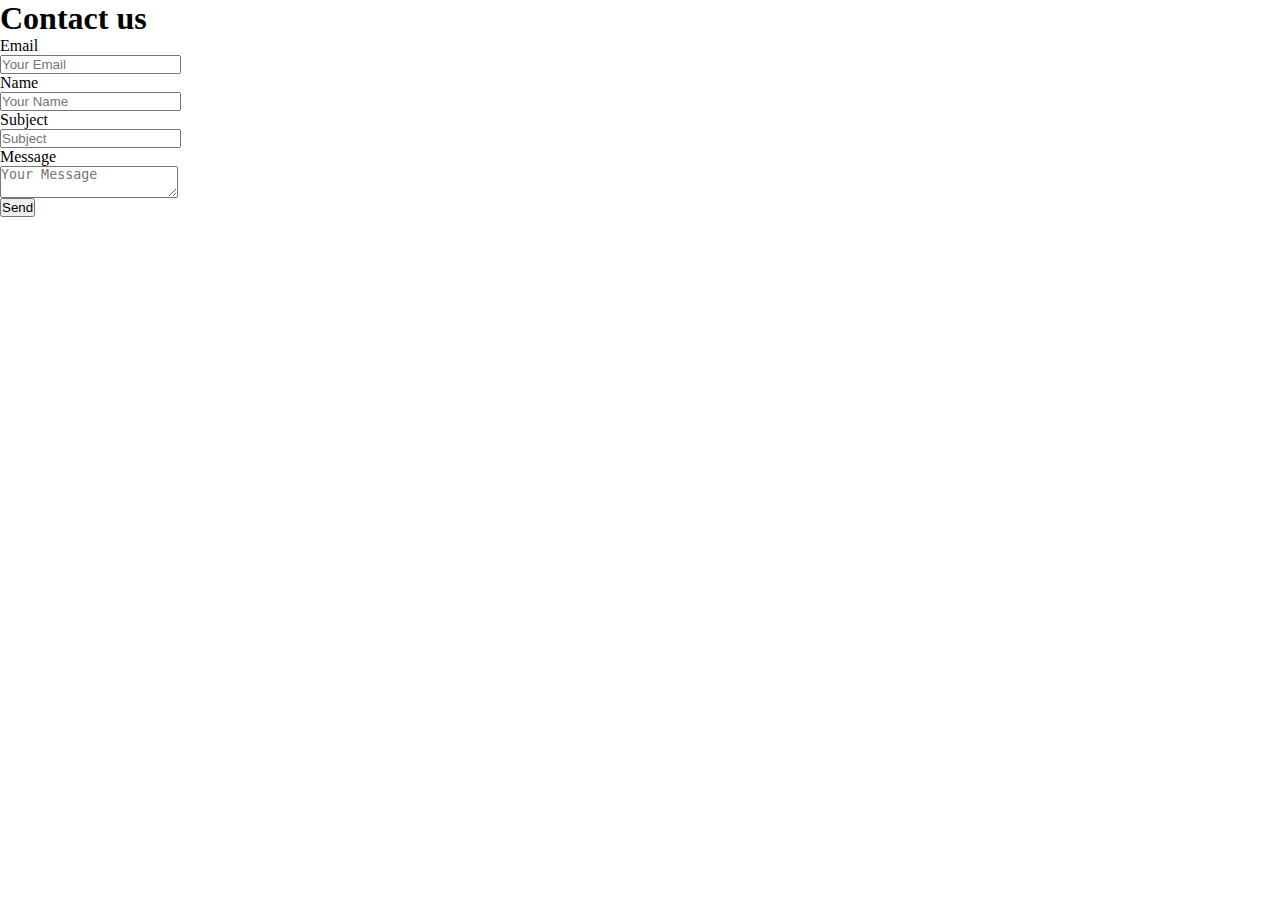
<file: form.html>
<!DOCTYPE html>
<html lang="en">

<head>
    <meta charset="UTF-8">
    <meta http-equiv="X-UA-Compatible" content="IE=edge">
    <meta name="viewport" content="width=device-width, initial-scale=1.0">
    <title>Document</title>
    <script src="https://cdn.jsdelivr.net/npm/jquery@3.2.1/dist/jquery.min.js"></script>
    <link rel="stylesheet" href="form-style.css">
</head>

<body>
    <div id="contact-body">
        <iframe name="dummyframe" id="dummyframe" style="display: none;"></iframe>
        <script src="./contact-form.js"></script>
        <h1>Contact us</h1>

        <form id="contact-form" method="POST" action="contact-form.php" target="dummyframe">
            <label>
                Email
                <input type="email" id="femail" name="email" placeholder="Your Email">
            </label>
            <label>
                Name
                <input type="text" id="fname" name="name" placeholder="Your Name">
            </label>
            <label>
                Subject
                <input type="text" id="fsubject" name="subject" placeholder="Subject">
            </label>
            <label>
                Message
                <textarea id="fmessage" name="message" placeholder="Your Message"></textarea>
            </label>
            <button type="submit" id="submit">Send</button>
        </form>
    </div>
</body>

</html>
</file>
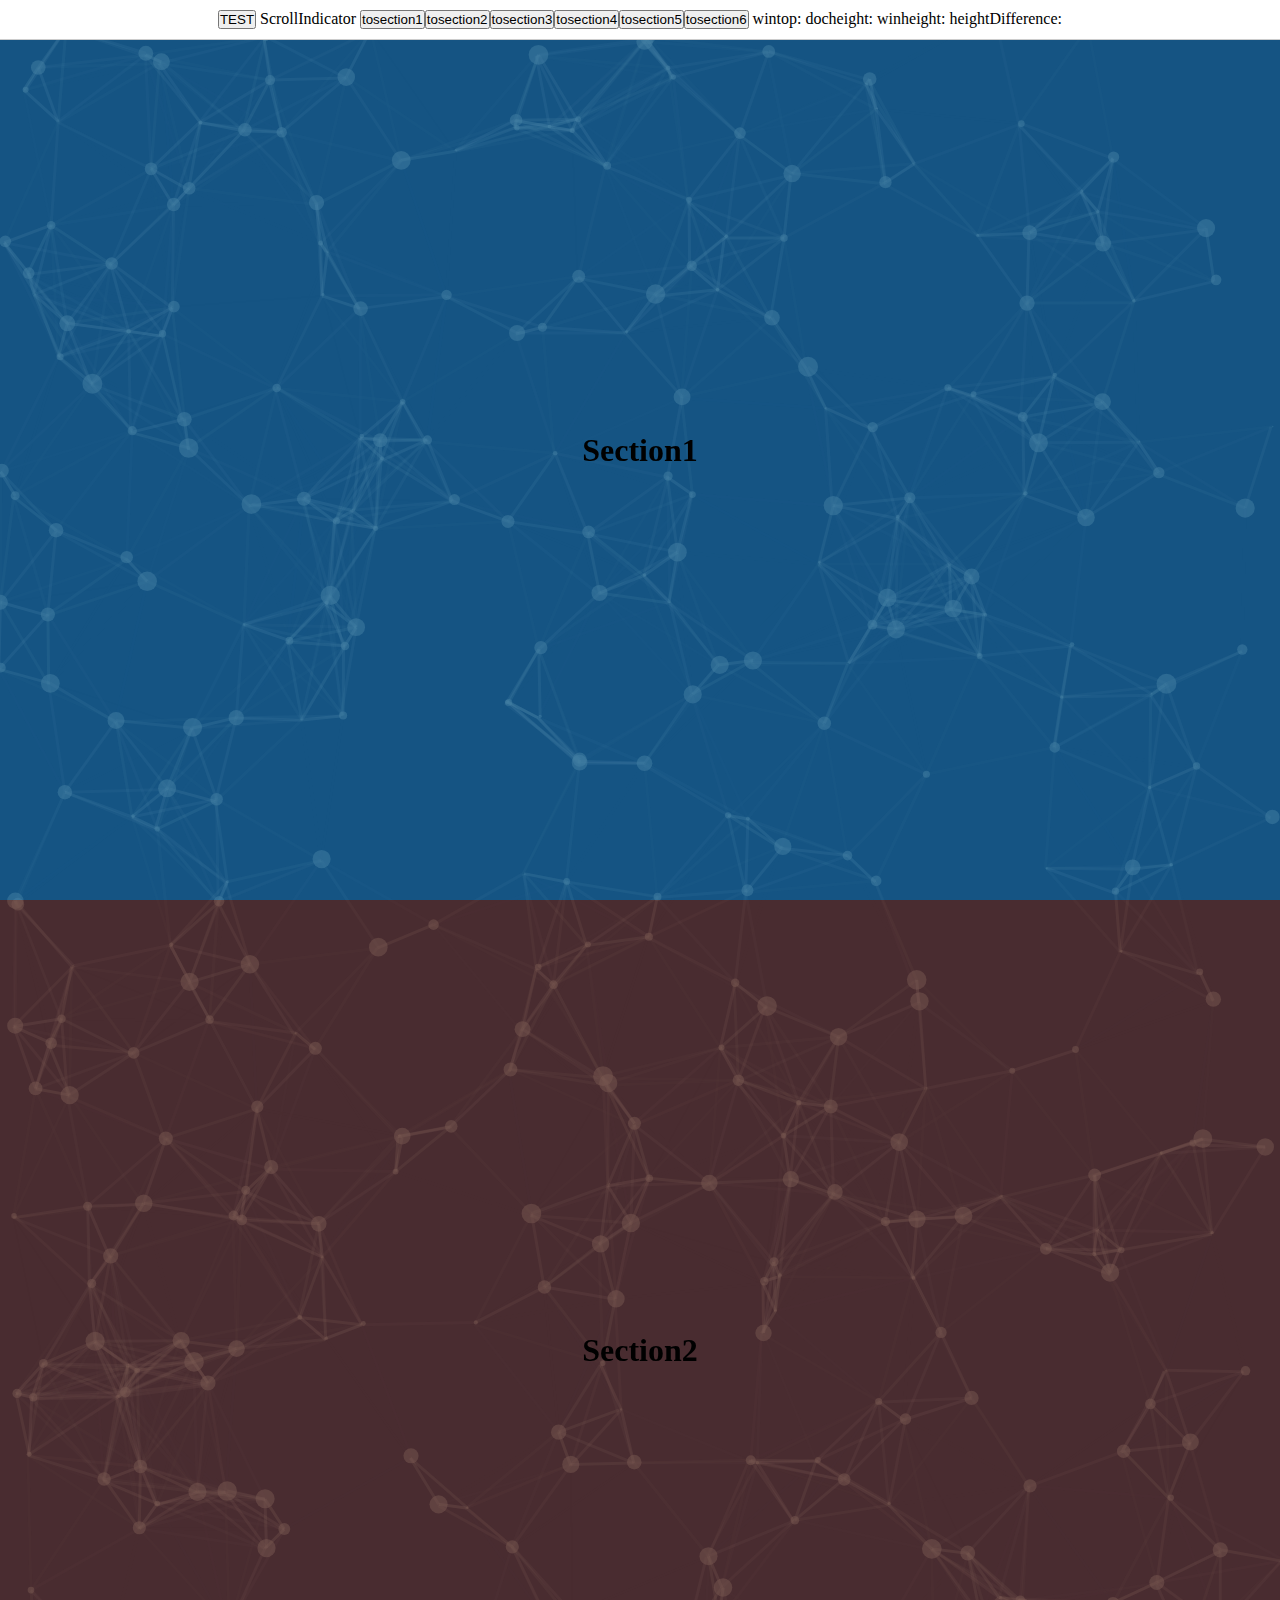
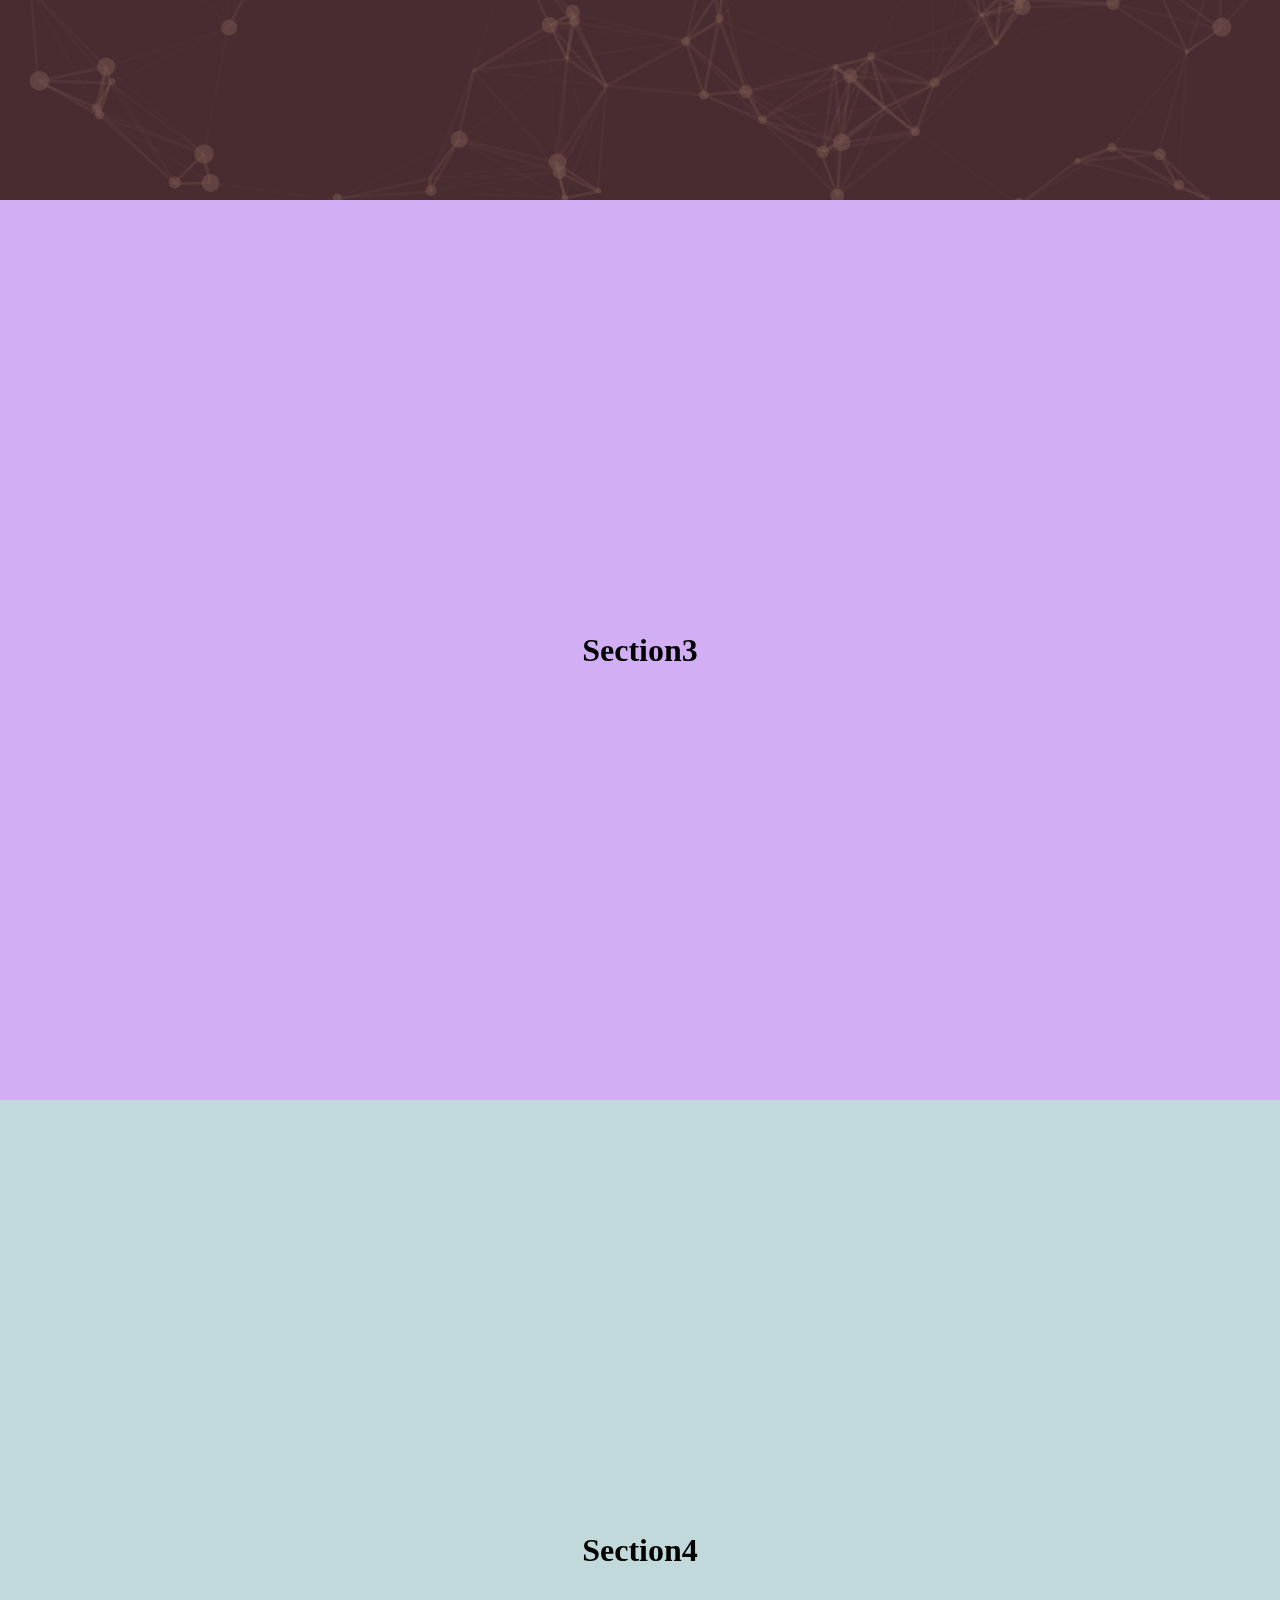
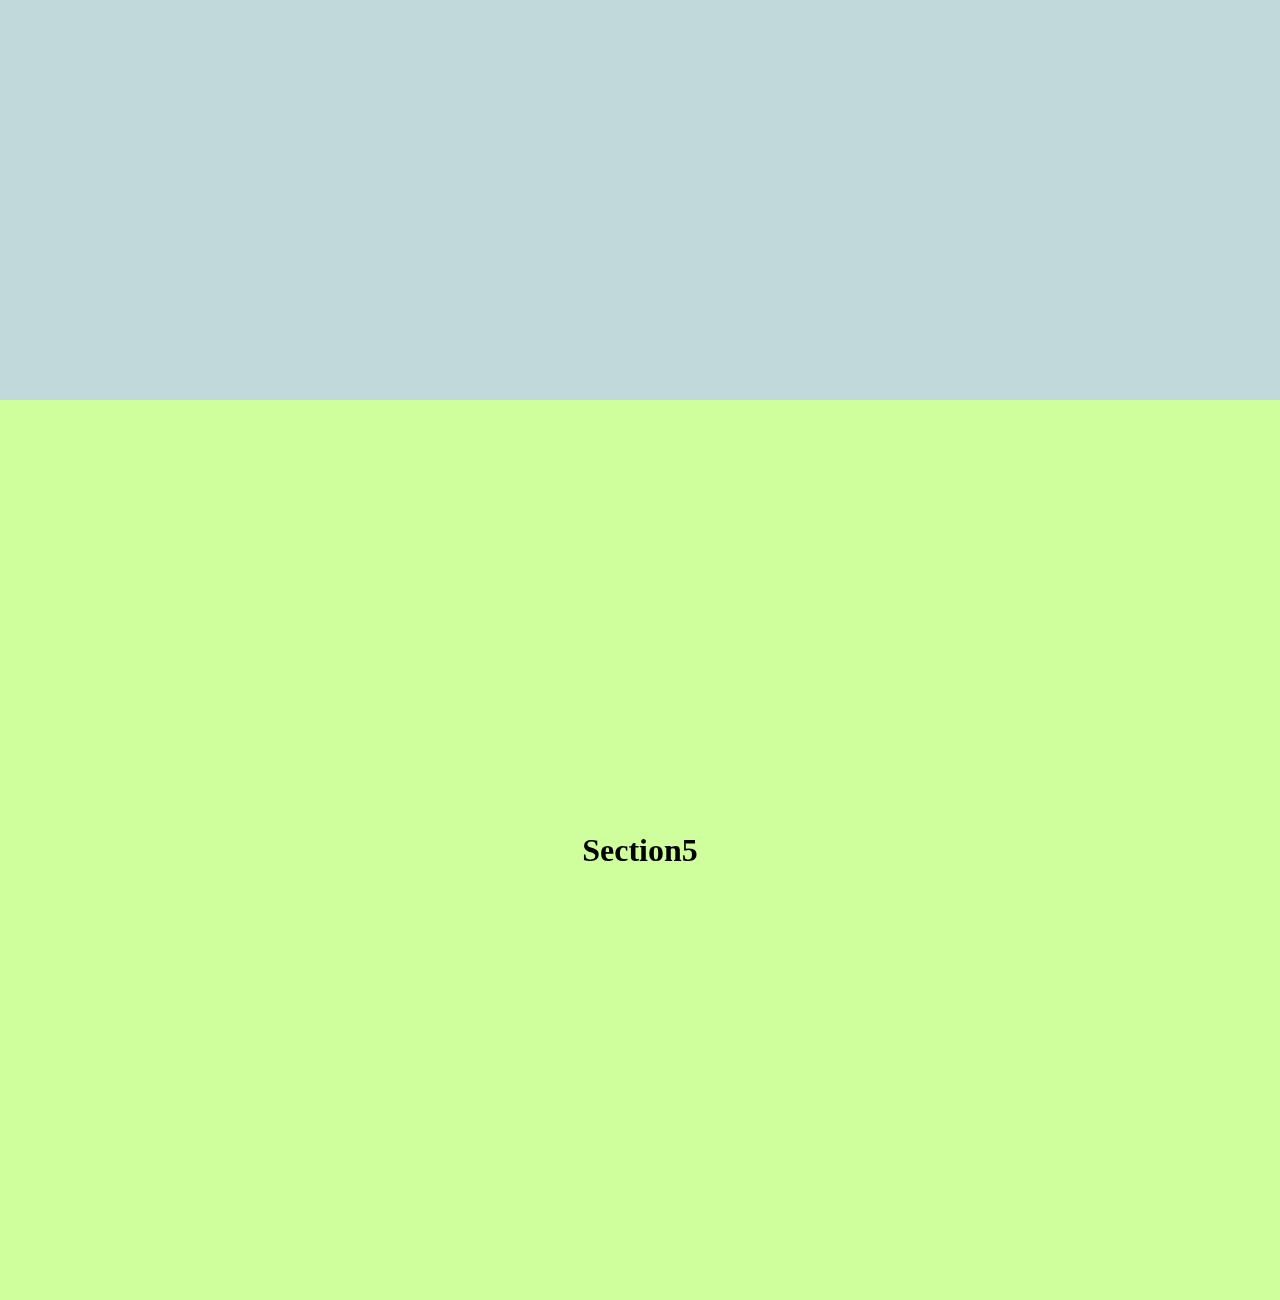
<file: scroll04.html>
<!DOCTYPE html>
<html lang="en">

<head>
    <meta charset="UTF-8">
    <meta http-equiv="X-UA-Compatible" content="IE=edge">
    <meta name="viewport" content="width=device-width, initial-scale=1.0">
    <title>Whyerd</title>
    <script src="https://cdn.jsdelivr.net/npm/jquery@3.2.1/dist/jquery.min.js"></script>
    <style>
        * {
            padding: 0px;
            margin: 0px;
        }
        
        body {
            -ms-overflow-style: none;
            /* IE and Edge */
            scrollbar-width: none;
            /* Firefox */
            /* Hide scrollbars */
        }
        
        body::-webkit-scrollbar {
            display: none;
        }
        
        .section {
            display: flex;
            align-items: center;
            justify-content: center;
            height: 100vh;
        }
        
        .section1 {
            background-color: rgba(30, 143, 255, 0.39);
        }
        
        .section2 {
            background-color: rgba(165, 42, 42, 0.39);
        }
        
        .section3 {
            background-color: rgba(137, 43, 226, 0.383);
        }
        
        .section4 {
            background-color: rgba(95, 158, 160, 0.39);
        }
        
        .section5 {
            background-color: rgba(128, 255, 0, 0.39);
        }
        
        .section6 {
            background-color: rgba(184, 135, 11, 0.233);
        }
        
        #particles-js {
            height: 200vh;
            width: 100%;
            background: #0f2e35;
            position: fixed;
            z-index: -1;
        }
        
        .stop-scrolling {
            height: 100%;
            overflow: hidden;
        }
        /*header */
        
        header {
            position: fixed;
            top: 0;
            left: 0;
            z-index: 1;
            width: 100%;
            background: #fff;
            border-bottom: 1px solid #ccc;
        }
        
        .header-proper {
            display: flex;
            align-items: center;
            justify-content: center;
            margin: 10px 0;
        }
        
        .scroll-line {
            height: 5px;
            margin-bottom: -5px;
            background: deeppink;
            width: 0%;
        }
        
        .headline {
            font-size: 60px;
            line-height: 66px;
        }
    </style>
</head>

<body>
    <div id="particles-js"></div>
    <script src="particles.js"></script>
    <script src="app.js"></script>


    <header>
        <div class="header-proper">
            <p class="logo"><button id="testbtn">TEST</button> Scroll<span class="blue">Indicator <button id="tosection1">tosection1</button><button id="tosection2">tosection2</button><button id="tosection3">tosection3</button><button id="tosection4">tosection4</button><button id="tosection5">tosection5</button><button id="tosection6">tosection6</button> wintop: <span id="wintop"></span>                docheight: <span id="docheight"></span> winheight: <span id="winheight"></span> heightDifference: <span id="heightDifference"></span></span>
            </p>

        </div>
        <div class="scroll-line"></div>
    </header>
    <div class="main">
        <div class="content">
            <div class="section section1">
                <h1>Section1</h1>
            </div>
            <div class="section section2">
                <h1>Section2</h1>
            </div>
            <div class="section section3">
                <h1>Section3</h1>
            </div>
            <div class="section section4">
                <h1>Section4</h1>
            </div>
            <div class="section section5">
                <h1>Section5</h1>
            </div>

        </div>
    </div>
    <script>
        var numpages = 5, // how many full pages do you have??
            targetPage = 1,
            position = 0,
            lastPosition = 0,
            scrolling = null,
            timer = null,
            mainstart = false,
            interval = 50;
        console.log("STARTING") //logging
        setTimeout(
            function() {
                mainstart = true;
                console.log("Mainstart") //logging
            }, 500);

        $(window).scroll(function() {
            var wintop = $(window).scrollTop(),
                docheight = $(document).height(),
                winheight = docheight / numpages
            var scrolled = (wintop / (docheight - winheight)) * 100;

            //here there you can place any scroll efect --------------------------------- scroll effects here
            $("#wintop").text(wintop); //optional
            $("#docheight").text(docheight); //optional
            $("#winheight").text(winheight); //optional



            $('.scroll-line').css('width', (scrolled + '%')); //optional


            //-----------------------------------------------------------------------------------------------
            position = wintop;

            if (scrolling === null) {
                startInterval();
            }


        });

        function ScrollToTarget() {
            if (scrolling !== null) return;
            disableScroll()
            scrolling = setInterval(ScrollToHeight, 1); //15
        }

        function ScrollToHeight() {
            var wintop = $(window).scrollTop(),
                docheight = $(document).height(),
                winheight = docheight / numpages,
                targetheight = winheight * (targetPage - 1),
                heightDifference = targetheight - wintop;
            $("#heightDifference").text(heightDifference); //optional
            if (Math.round(heightDifference) === 0) {
                clearInterval(scrolling);
                window.scrollTo(0, targetheight);
                scrolling = null;
                lastPosition = position;
                console.log(0) //logging
                console.log("done") //logging
                enableScroll()

            } else if (heightDifference <= 20 && heightDifference >= -20) {
                console.log(2) //logging
                if (heightDifference <= 2 && heightDifference >= -2) {
                    window.scrollTo(0, targetheight);

                } else if (heightDifference < 0) {
                    window.scrollTo(0, wintop - 2);
                } else {
                    window.scrollTo(0, wintop + 2);
                }
            } else if (heightDifference < 100 && heightDifference > -100) {
                console.log(heightDifference / 10) //logging
                window.scrollTo(0, wintop + (heightDifference / 10));
            } else if (heightDifference < 250 && heightDifference > -250) {
                console.log(heightDifference / 5) //logging
                window.scrollTo(0, wintop + (heightDifference / 5));
            } else {
                console.log(52) //logging
                if (heightDifference < 0) {
                    window.scrollTo(0, wintop - 52);
                } else {
                    window.scrollTo(0, wintop + 52);
                }
            }
            console.log("wintop: " + wintop + ", docheight: " + docheight + ", winheight: " + winheight + ", targetheight: " + targetheight + ", heightDifference: " + heightDifference); //logging


        }

        $("#testbtn").click(function() {
            ScrollToTarget()

        });




        function startInterval() {
            if (timer !== null) return;
            timer = setInterval(function() {
                if (lastPosition === position) {

                    stopInterval();
                    var wintop = $(window).scrollTop(),
                        docheight = $(document).height(),
                        winheight = docheight / numpages,
                        targetheight = winheight * (targetPage - 1),
                        heightDifference = targetheight - wintop;
                    console.log("stop: " + heightDifference); //logging

                    if (heightDifference > 0) {
                        console.log(parseInt(heightDifference / winheight)) //logging
                        targetPage = targetPage - parseInt(heightDifference / winheight);
                        if (mainstart) {
                            targetPage--;
                        }
                    } else if (heightDifference < 0) {
                        console.log(parseInt(heightDifference / winheight * (-1))) //logging
                        targetPage = targetPage + parseInt(heightDifference / winheight * (-1));
                        if (mainstart) {
                            targetPage++;
                        }
                    }
                    mainstart = true;
                    if (targetPage < 1) {
                        targetPage = 1;
                    } else if (targetPage > numpages) {
                        targetPage = numpages;
                    }
                    console.log("target: " + targetPage) //logging
                    ScrollToTarget();
                } else {
                    lastPosition = position;
                    console.log(position); //logging
                }

            }, interval);
        }

        function stopInterval() {
            clearInterval(timer);
            timer = null;
        }

        function disableScroll() {
            document.body.classList.add("stop-scrolling");
        }

        function enableScroll() {
            document.body.classList.remove("stop-scrolling");
        }
    </script>

</body>

</html>
</file>
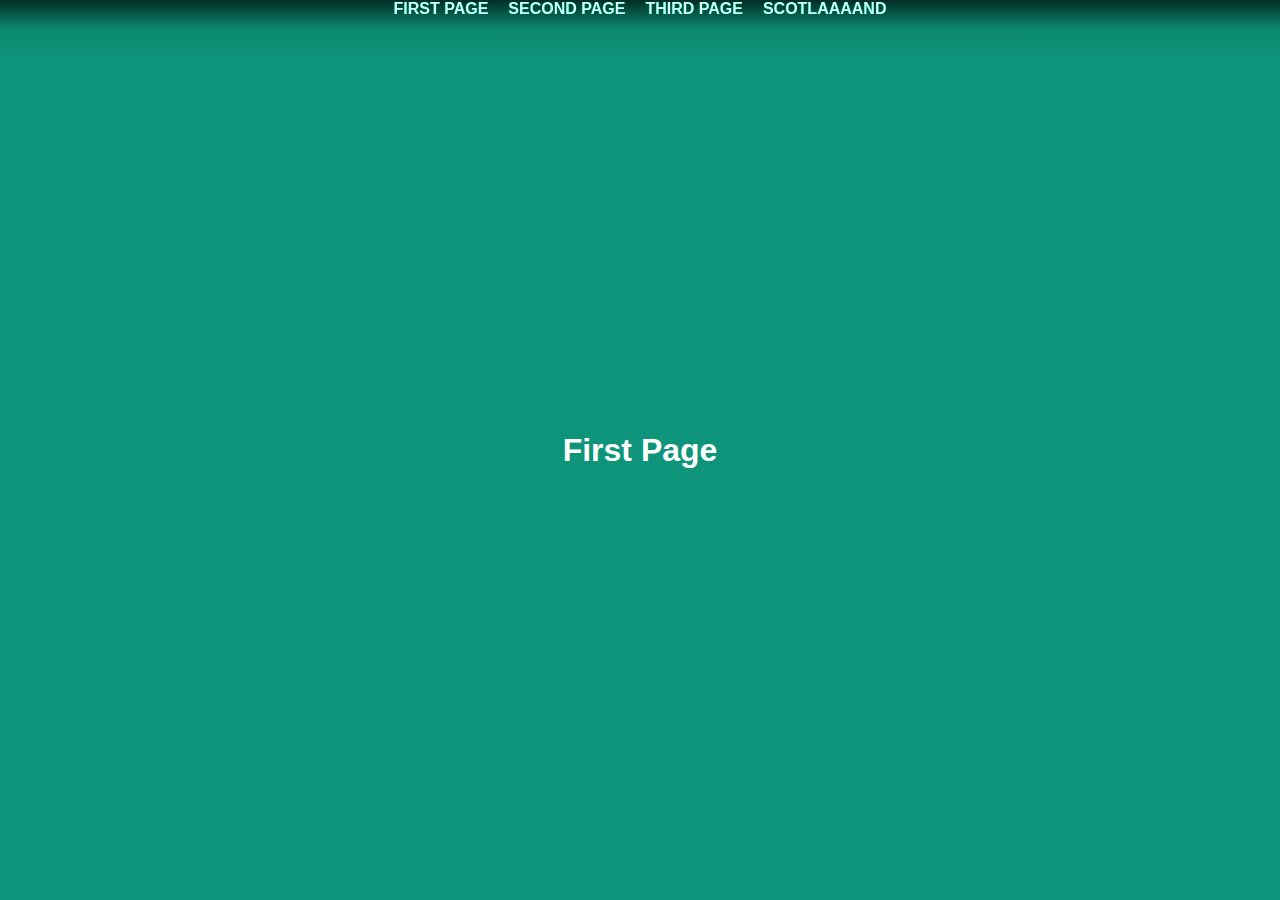
<file: demos/atestscroll02.html>
<!DOCTYPE html>
<html lang="en">

<head>
    <meta charset="UTF-8">
    <meta http-equiv="X-UA-Compatible" content="IE=edge">
    <meta name="viewport" content="width=device-width, initial-scale=1.0">
    <title>Document</title>
    <style>
        * {
            margin: 0;
            padding: 0;
            box-sizing: border-box;
            font-family: sans-serif;
            scroll-behavior: smooth;
        }
        
        section {
            height: 100vh;
            display: flex;
            align-items: center;
            justify-content: center;
            color: white;
            scroll-snap-align: start;
        }
        
        .main {
            scroll-snap-type: y mandatory;
            overflow-y: scroll;
            height: 100vh;
        }
        
        #one {
            background: #0D947A;
        }
        
        #two {
            background: #D64C42;
        }
        
        #three {
            background: #4A2D9F;
        }
        
        #four {
            background: #C57C4D;
        }
        /*header*/
        
        .header {
            position: fixed;
            top: 0;
            z-index: 1;
            display: flex;
            width: 100%;
            min-height: 59px;
            font-size: 1rem;
            background: linear-gradient(180deg, #1d1e22, rgba(29, 30, 34, 0.1), transparent);
            mix-blend-mode: luminosity;
        }
        
        .header ul {
            margin: 0;
            padding: 0;
            list-style: none;
            display: flex;
            width: 100%;
            justify-content: center;
        }
        
        .header ul li a {
            position: relative;
            text-decoration: none;
            text-transform: uppercase;
            font-weight: 590;
            color: #f4f4f4;
            padding: 0px 10px;
        }
        
        .active {
            border: solid 2px white;
        }
        
        .header ul li a::after {
            position: absolute;
            bottom: -3px;
            left: 0;
            content: '';
            width: 0;
            height: 3px;
            transition: all 0.2s linear;
        }
        
        .header ul li a:hover::after {
            width: 100%;
            background-color: #f4f4f4;
        }
    </style>
    <script>
        const sections = document.querySelectorAll("section");
        const navLi = document.querySelectorAll("nav .header ul li");
        window.addEventListener("scroll", () => {
            let current = "";
            sections.forEach((section) => {
                const sectionTop = section.offsetTop;
                const sectionHeight = section.clientHeight;
                if (pageYOffset >= sectionTop - sectionHeight / 3) {
                    current = section.getAttribute("id");
                }
            });

            navLi.forEach((li) => {
                li.classList.remove("active");
                if (li.classList.contains(current)) {
                    li.classList.add("active");
                }
            });
        });
    </script>
</head>

<body>

    <div class="main">
        <nav>
            <div class="header">
                <ul>
                    <li class="one">
                        <a href="#one">First Page</a>
                    </li>
                    <li class="two">
                        <a href="#two">Second Page</a>
                    </li>
                    <li class="three">
                        <a href="#three">Third Page</a>
                    </li>
                    <li class="four">
                        <a href="#four">Scotlaaaand</a>
                    </li>
                </ul>
            </div>
        </nav>
        <section id="one">
            <h1>First Page</h1>
        </section>
        <section id="two">
            <h1>Second Page</h1>
        </section>
        <section id="three">
            <h1>Third Page</h1>
        </section>
        <section id="four">
            <h1>Scotlaaaand</h1>
        </section>
    </div>
</body>

</html>
</file>
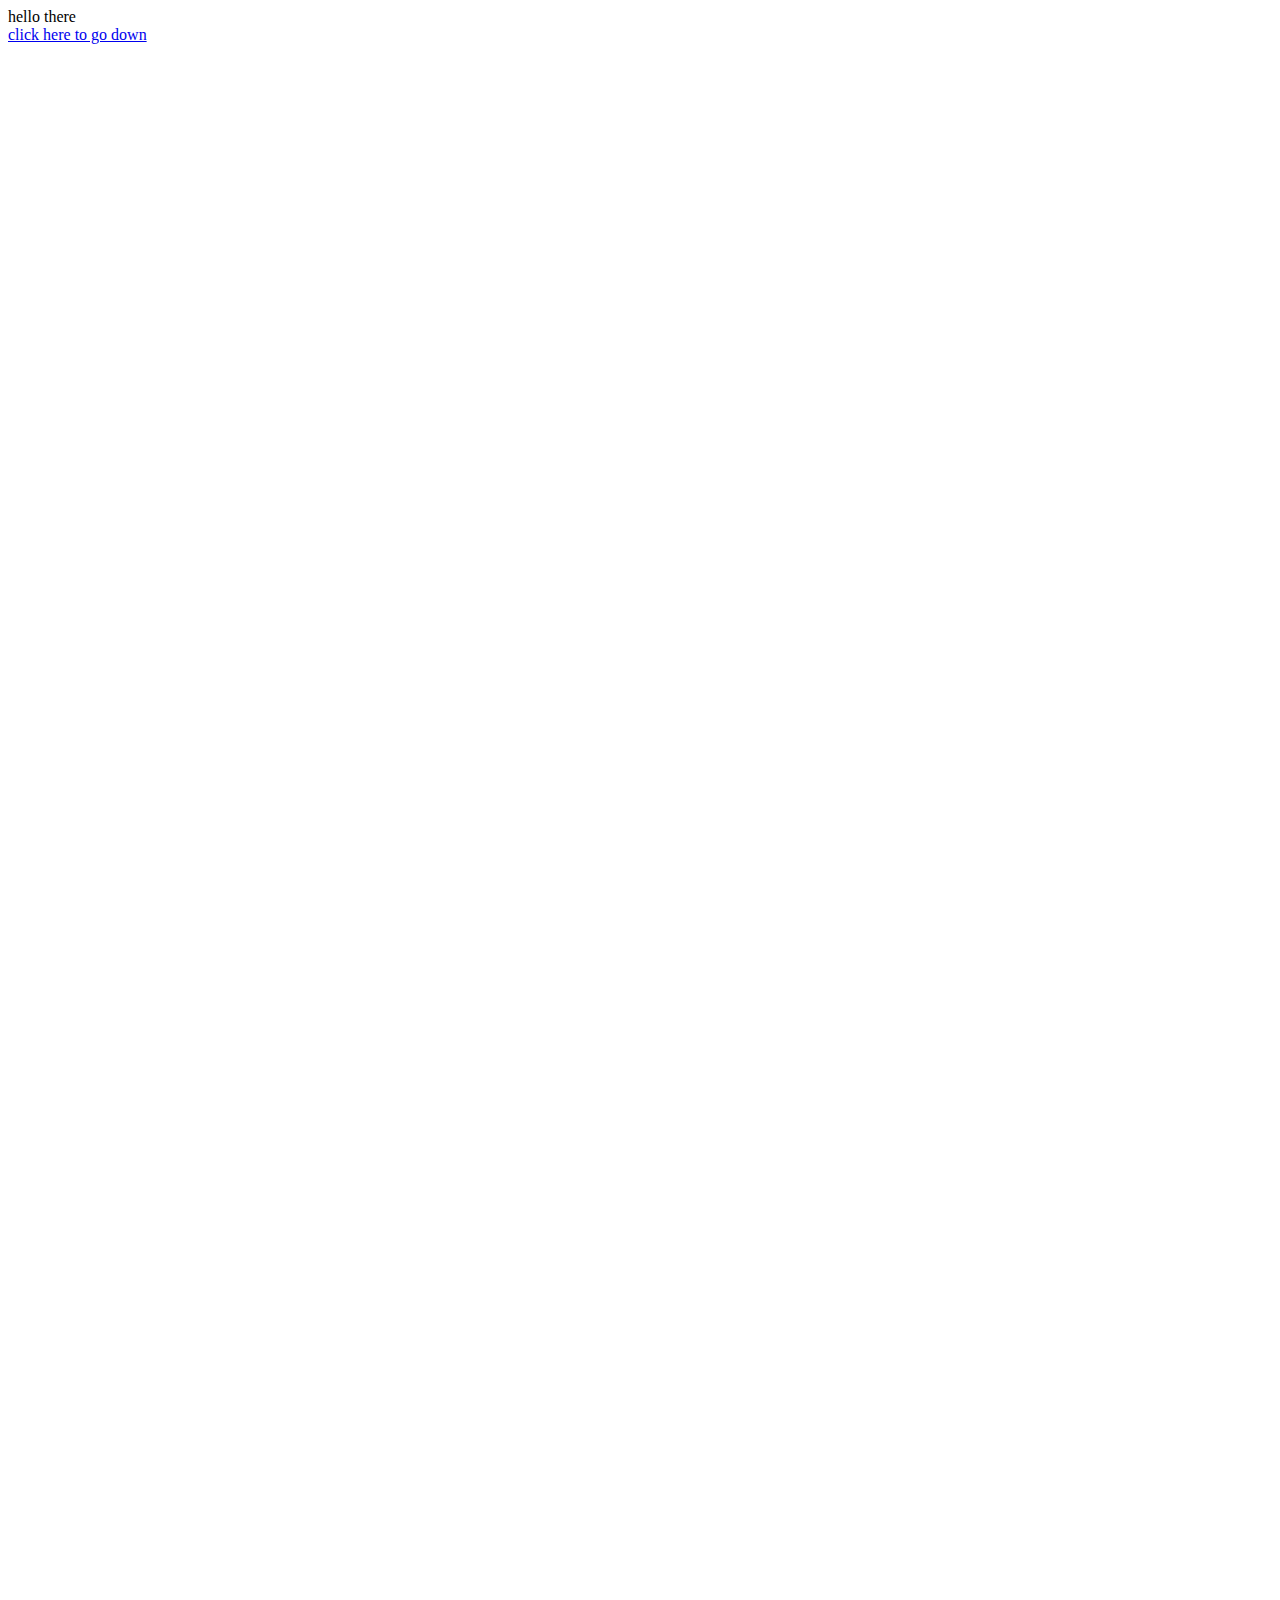
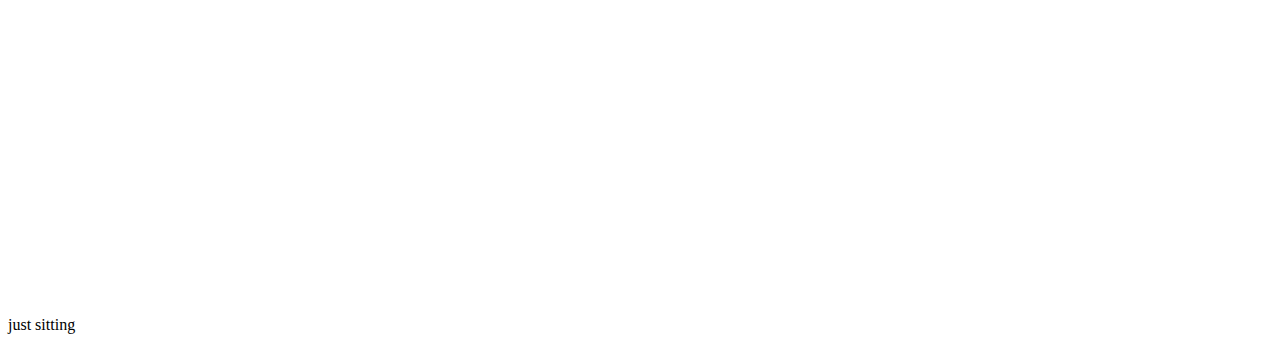
<file: demos/disablescroll01.html>
<!DOCTYPE html>
<html lang="en">

<head>
    <meta charset="utf-8" />
    <script src="https://cdn.jsdelivr.net/npm/jquery@3.2.1/dist/jquery.min.js"></script>

</head>

<body>
    <span> hello there </span><br/>
    <a href="#bottom"> click here to go down </a>
    <br/><br/><br/><br/><br/><br/><br/><br/><br/><br/><br/><br/><br/><br/><br/>
    <br/><br/><br/><br/><br/><br/><br/><br/><br/><br/><br/><br/><br/><br/><br/>
    <br/><br/><br/><br/><br/><br/><br/><br/><br/><br/><br/><br/><br/><br/><br/>
    <br/><br/><br/><br/><br/><br/><br/><br/><br/><br/><br/><br/><br/><br/><br/>
    <br/><br/><br/><br/><br/><br/><br/><br/><br/><br/><br/><br/><br/><br/><br/>
    <br/><br/><br/><br/><br/><br/><br/><br/><br/><br/><br/><br/><br/><br/><br/>
    <br/><br/><br/><br/><br/><br/><br/><br/><br/><br/><br/><br/><br/><br/><br/>
    <a name="bottom"> just sitting </a>
</body>
<script type="text/javascript">
    var userScroll = false;

    function mouseEvent(e) {
        userScroll = true;
    }


    $(function() {

        // reset flag on back/forward 

        $(document).keydown(function(e) {
            if (e.which == 33 // page up 
                ||
                e.which == 34 // page dn 
                ||
                e.which == 32 // spacebar
                ||
                e.which == 38 // up 
                ||
                e.which == 40 // down 
                ||
                (e.ctrlKey && e.which == 36) // ctrl + home 
                ||
                (e.ctrlKey && e.which == 35) // ctrl + end 
            ) {
                userScroll = true;
            }
        });

        // detect user scroll through mouse
        // Mozilla/Webkit 
        if (window.addEventListener) {
            document.addEventListener('DOMMouseScroll', mouseEvent, false);
        }

        //for IE/OPERA etc 
        document.onmousewheel = mouseEvent;


        // to reset flag when named anchors are clicked
        $('a').click(function() {
            userScroll = false;
        });

        // detect browser/user scroll
        $(document).scroll(function() {
            console.log('Scroll initiated by ' + (userScroll == true ? "user" : "browser"));
        });
    });
</script>

</html>
</file>
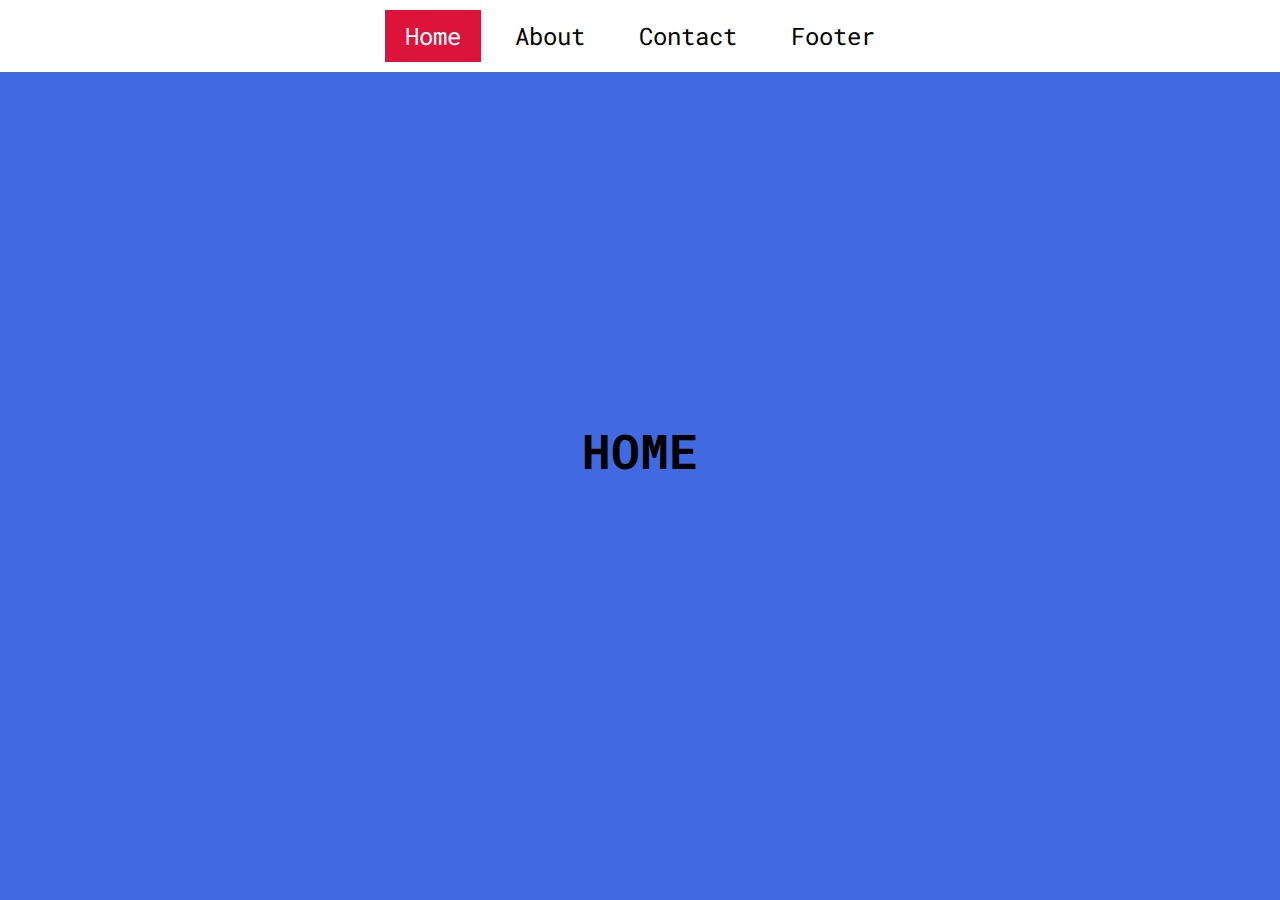
<file: demos/scroll01.html>
<!DOCTYPE html>
<html lang="en">

<head>
    <meta charset="UTF-8">
    <meta http-equiv="X-UA-Compatible" content="IE=edge">
    <meta name="viewport" content="width=device-width, initial-scale=1.0">
    <title>Document</title>
    <style>
        @import url("https://fonts.googleapis.com/css2?family=Roboto+Mono&display=swap");
        * {
            padding: 0;
            margin: 0;
            box-sizing: border-box;
        }
        
        html {
            font-family: "Roboto Mono";
            font-size: 24px;
            scroll-behavior: smooth;
        }
        
        section {
            height: 100vh;
            width: 100%;
            background-color: gray;
            display: flex;
            align-items: center;
            justify-content: center;
            text-transform: uppercase;
            scroll-snap-align: start;
            scroll-behavior: smooth;
        }
        
        #home {
            background-color: royalblue;
        }
        
        #about {
            background-color: aquamarine;
        }
        
        #footer {
            background-color: crimson;
        }
        
        nav {
            position: sticky;
            top: 0;
            background-color: white;
        }
        
        nav .container {
            width: 90%;
            max-width: 1000px;
            margin: 0 auto;
            text-align: center;
            padding: 10px;
        }
        
        nav .container ul li {
            display: inline-block;
        }
        
        nav .container ul li a {
            display: inline-block;
            text-decoration: none;
            padding: 10px 20px;
            color: black;
        }
        
        nav .container ul li.active {
            background-color: crimson;
            transition: 0.3s ease background-color;
        }
        
        nav .container ul li.active a {
            color: rgb(255, 255, 255);
        }
        
        .main {
            scroll-snap-type: y mandatory;
            overflow-y: scroll;
            height: 100vh;
        }
    </style>

</head>

<body>
    <div class="main">
        <nav>
            <div class="container">
                <ul>
                    <li class="home active"><a href="#home">Home</a></li>
                    <li class="about"><a href="#about">About</a></li>
                    <li class="contact"><a href="#contact">Contact</a></li>
                    <li class="footer"><a href="#footer">Footer</a></li>
                </ul>
            </div>
        </nav>
        <section id="home">
            <h1>Home</h1>
        </section>
        <section id="about">
            <h1>About</h1>
        </section>
        <section id="contact">
            <h1>Contact</h1>
        </section>
        <section id="footer">
            <h1>Footer</h1>
        </section>
    </div>
    <script>
        const sections = document.querySelectorAll("section");
        const navLi = document.querySelectorAll("nav .container ul li");
        window.addEventListener("scroll", () => {
            let current = "";
            sections.forEach((section) => {
                const sectionTop = section.offsetTop;
                const sectionHeight = section.clientHeight;
                if (pageYOffset >= sectionTop - sectionHeight / 3) {
                    current = section.getAttribute("id");
                }
            });

            navLi.forEach((li) => {
                li.classList.remove("active");
                if (li.classList.contains(current)) {
                    li.classList.add("active");
                }
            });
        });
    </script>
</body>

</html>
</file>
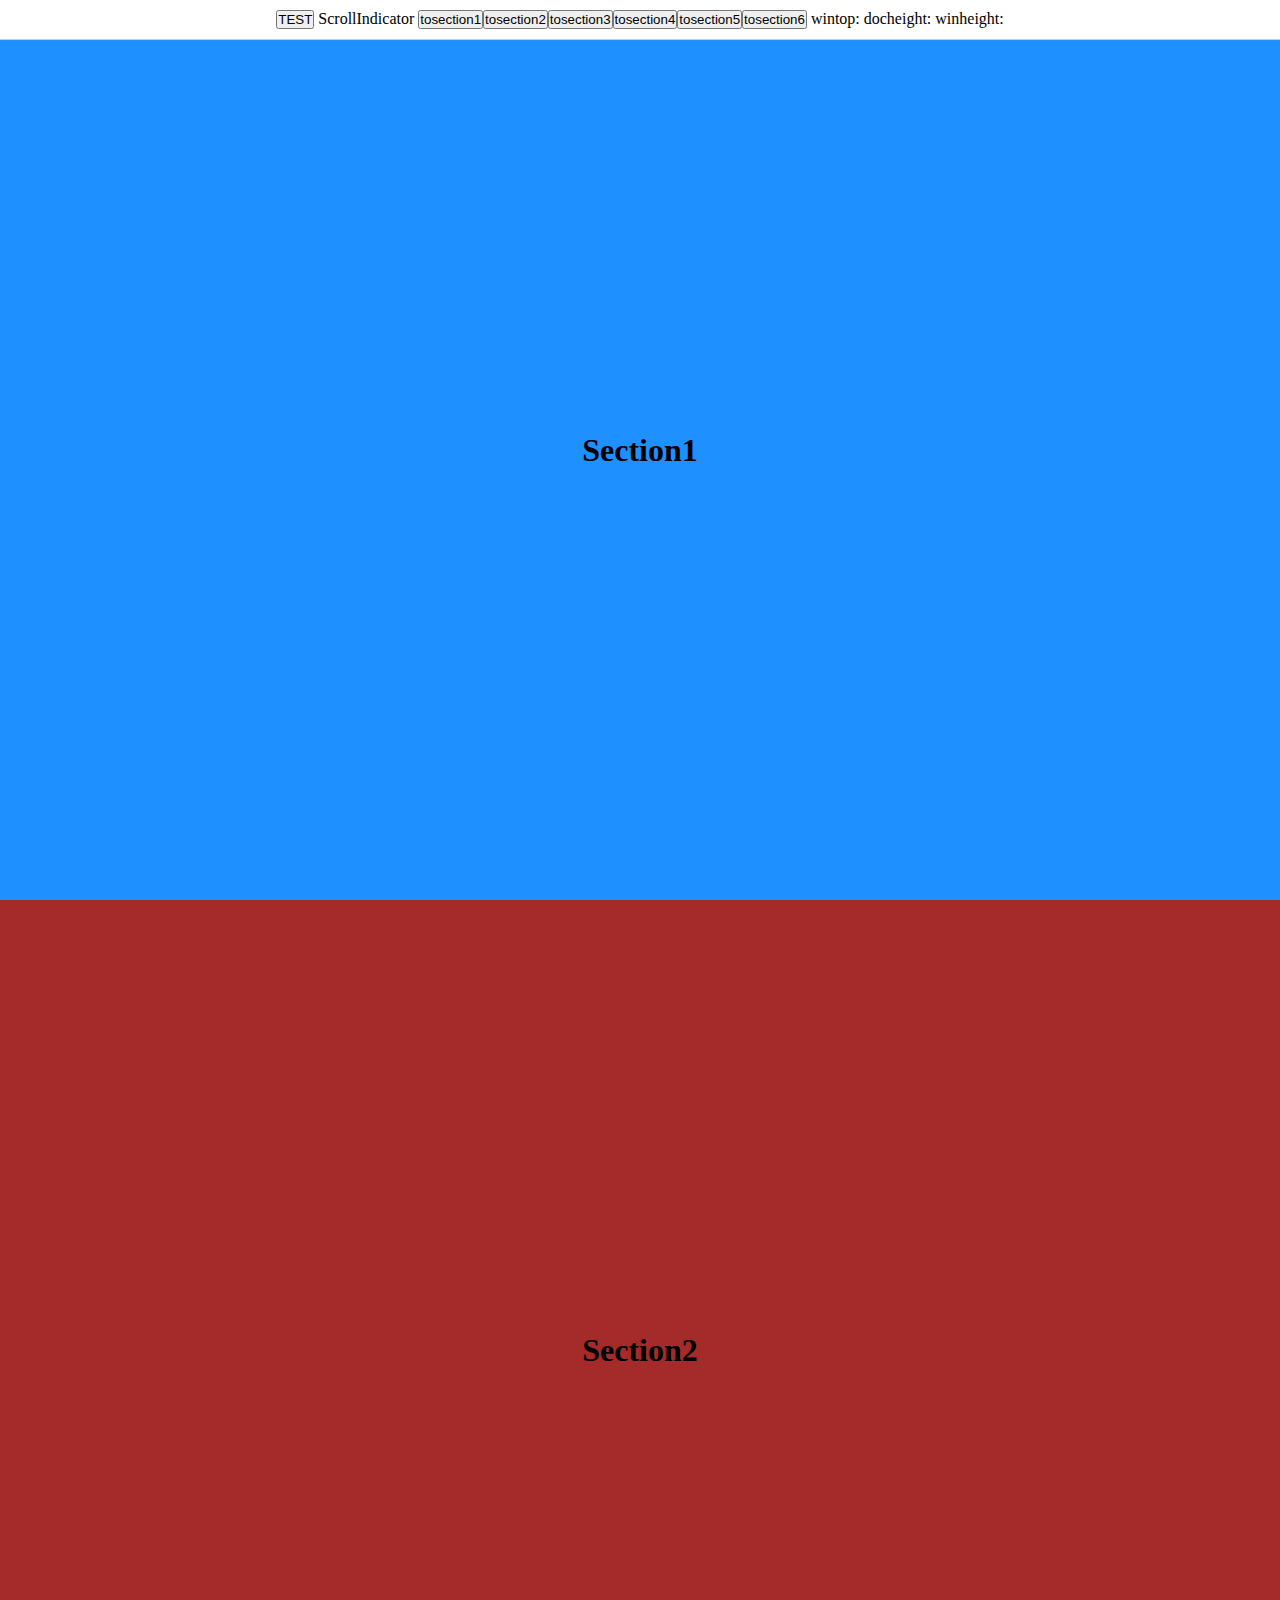
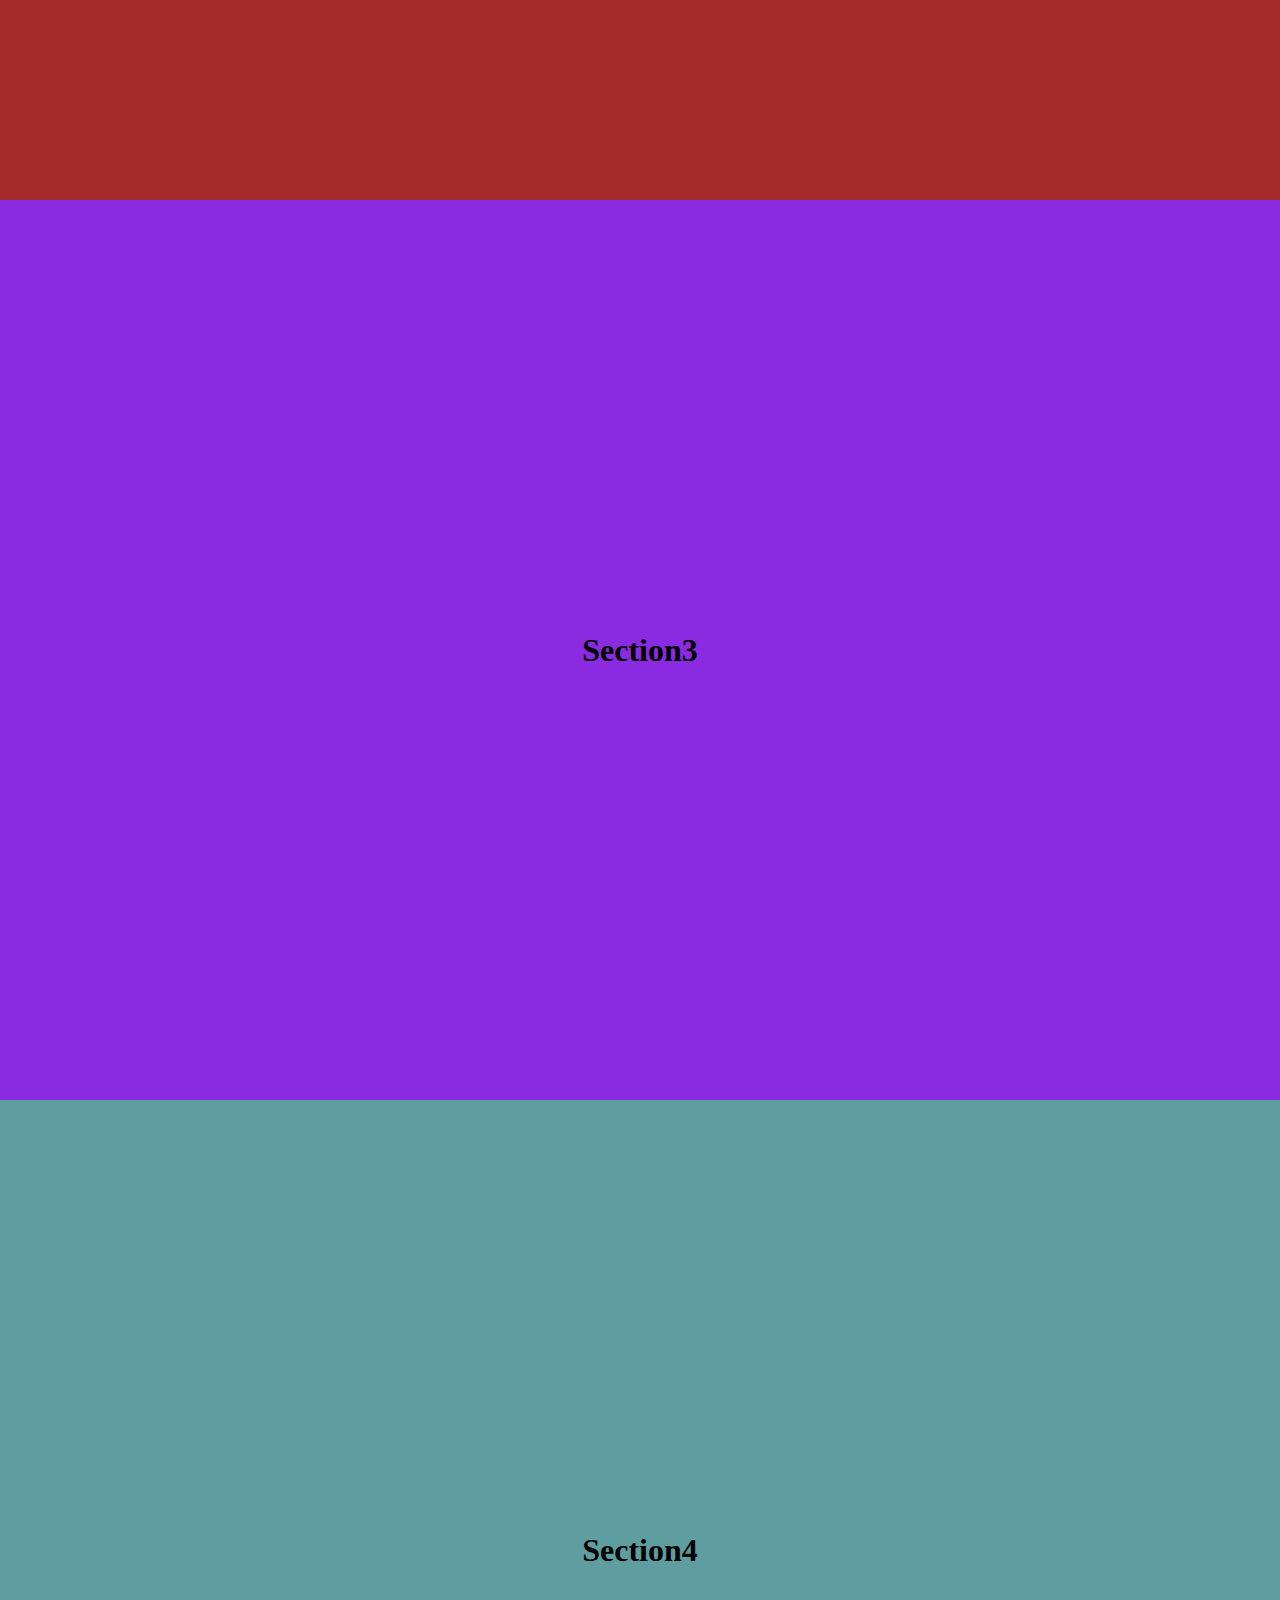
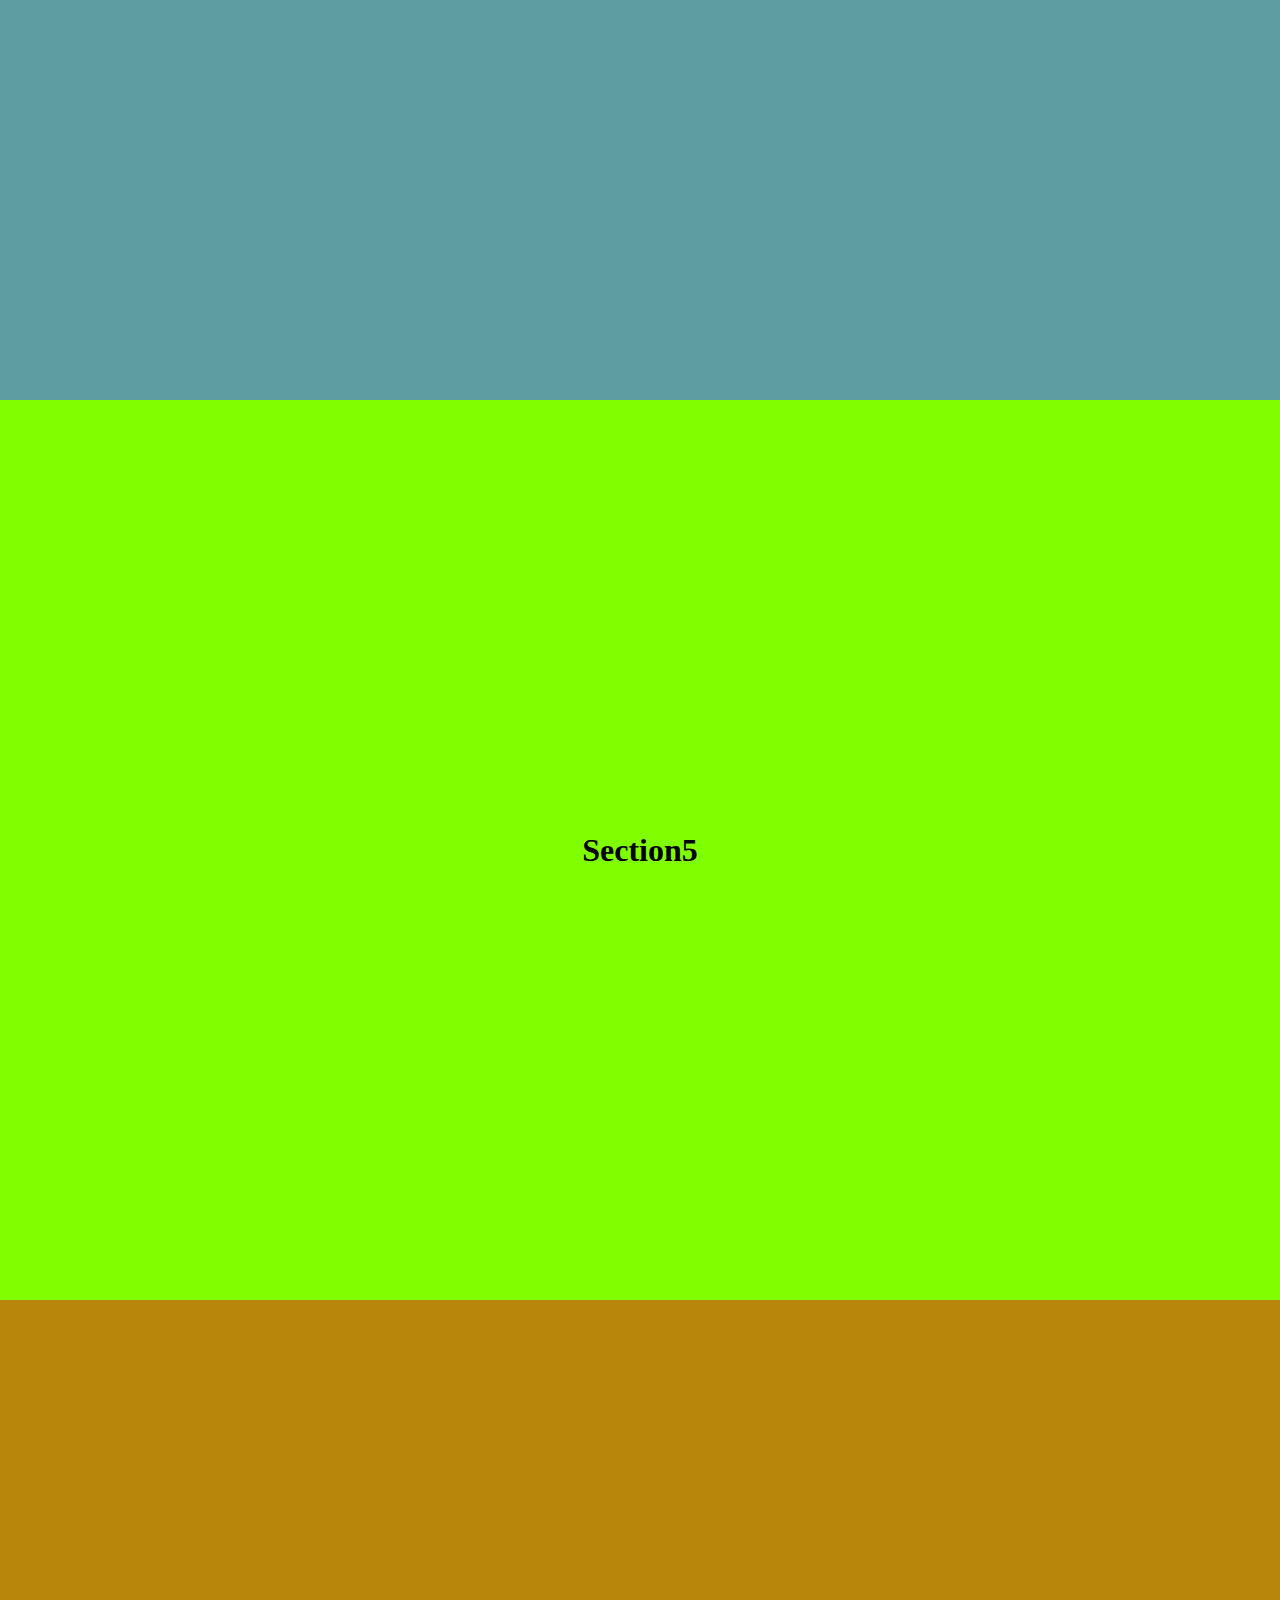
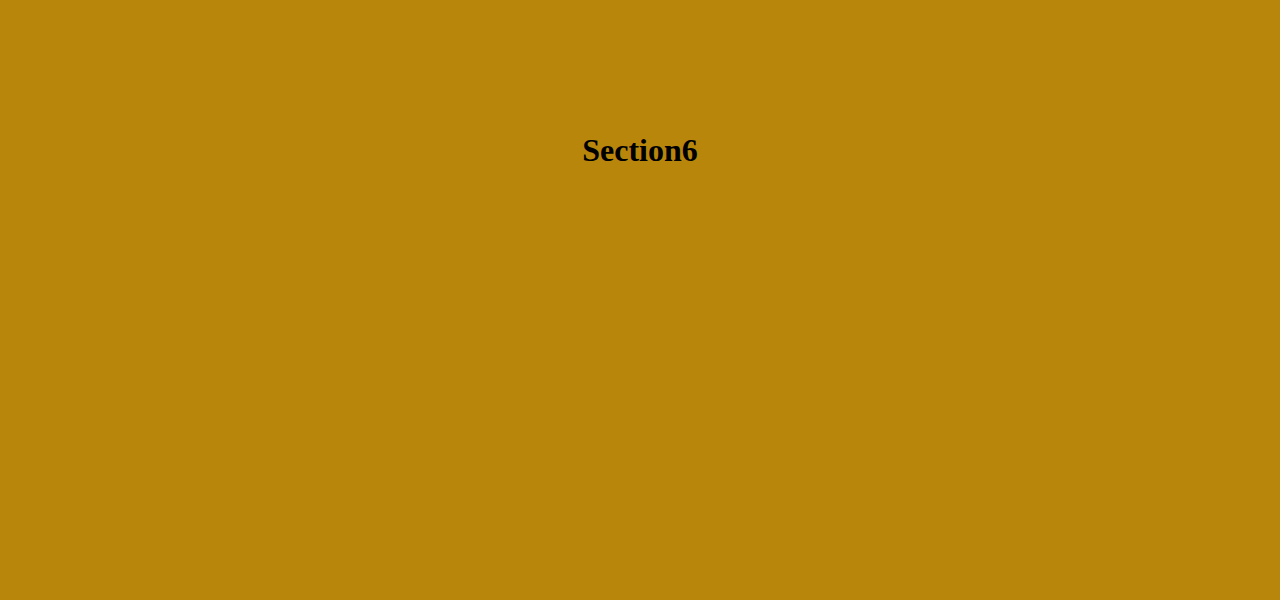
<file: demos/scroll03.html>
<!DOCTYPE html>
<html lang="en">

<head>
    <meta charset="UTF-8">
    <meta http-equiv="X-UA-Compatible" content="IE=edge">
    <meta name="viewport" content="width=device-width, initial-scale=1.0">
    <title>Document</title>
    <script src="https://cdn.jsdelivr.net/npm/jquery@3.2.1/dist/jquery.min.js"></script>
    <style>
        * {
            padding: 0px;
            margin: 0px;
        }
        
        .section1 {
            background-color: dodgerblue;
        }
        
        .section2 {
            background-color: brown;
        }
        
        .section3 {
            background-color: blueviolet;
        }
        
        .section4 {
            background-color: cadetblue;
        }
        
        .section5 {
            background-color: chartreuse;
        }
        
        .section6 {
            background-color: darkgoldenrod;
        }
        
        header {
            position: fixed;
            top: 0;
            left: 0;
            z-index: 1;
            width: 100%;
            background: #fff;
            border-bottom: 1px solid #ccc;
        }
        
        .header-proper {
            display: flex;
            align-items: center;
            justify-content: center;
            margin: 10px 0;
        }
        
        .scroll-line {
            height: 5px;
            margin-bottom: -5px;
            background: deeppink;
            width: 0%;
        }
        
        .headline {
            font-size: 60px;
            line-height: 66px;
        }
        
        .section {
            display: flex;
            align-items: center;
            justify-content: center;
            height: 100vh;
        }
    </style>
</head>

<body>
    <header>
        <div class="header-proper">
            <p class="logo"><button id="testbtn">TEST</button> Scroll<span class="blue">Indicator <button id="tosection1">tosection1</button><button id="tosection2">tosection2</button><button id="tosection3">tosection3</button><button id="tosection4">tosection4</button><button id="tosection5">tosection5</button><button id="tosection6">tosection6</button> wintop: <span id="wintop"></span>                docheight: <span id="docheight"></span> winheight: <span id="winheight"></span></span>
            </p>

        </div>
        <div class="scroll-line"></div>
    </header>
    <div class="main">
        <div class="content">
            <div class="section section1">
                <h1>Section1</h1>
            </div>
            <div class="section section2">
                <h1>Section2</h1>
            </div>
            <div class="section section3">
                <h1>Section3</h1>
            </div>
            <div class="section section4">
                <h1>Section4</h1>
            </div>
            <div class="section section5">
                <h1>Section5</h1>
            </div>
            <div class="section section6">
                <h1>Section6</h1>
            </div>
        </div>
    </div>
    <script>
        var numpages = 6, // how many full pages you have??
            targetPage = 1,
            position = 0,
            lastPosition = 0,
            scrolling = null,
            timer = null,
            mainstart = false,
            interval = 50;
        console.log("STARTING") //logging
        setTimeout(
            function() {
                mainstart = true;
                console.log("Mainstart") //logging
            }, 500);

        $(window).scroll(function() {
            var wintop = $(window).scrollTop(),
                docheight = $(document).height(),
                winheight = docheight / numpages
            var scrolled = (wintop / (docheight - winheight)) * 100;

            //here there you can place any scroll efect --------------------------------- scroll effects here
            $("#wintop").text(wintop); //optional
            $("#docheight").text(docheight); //optional
            $("#winheight").text(winheight); //optional
            $('.scroll-line').css('width', (scrolled + '%')); //optional
            position = wintop;

            if (scrolling === null) {
                startInterval();
            }


        });

        function ScrollToTarget() {
            if (scrolling !== null) return;
            scrolling = setInterval(ScrollToHeight, 13); //15
        }

        function ScrollToHeight() {
            var wintop = $(window).scrollTop(),
                docheight = $(document).height(),
                winheight = docheight / numpages,
                targetheight = winheight * (targetPage - 1),
                heightDifference = targetheight - wintop;

            if (heightDifference === 0) {
                clearInterval(scrolling);
                scrolling = null;
                lastPosition = position;
                console.log(0) //logging
                console.log("done") //logging
            } else if (heightDifference <= 10 && heightDifference >= -10) {
                console.log(1) //logging
                if (heightDifference <= 1 && heightDifference >= -1) {
                    window.scrollTo(0, targetheight);
                } else if (heightDifference < 0) {
                    window.scrollTo(0, wintop - 1);
                } else {
                    window.scrollTo(0, wintop + 1);
                }
            } else if (heightDifference < 100 && heightDifference > -100) {
                console.log(heightDifference / 10) //logging
                window.scrollTo(0, wintop + (heightDifference / 10));
            } else if (heightDifference < 250 && heightDifference > -250) {
                console.log(heightDifference / 5) //logging
                window.scrollTo(0, wintop + (heightDifference / 5));
            } else {
                console.log(52) //logging
                if (heightDifference < 0) {
                    window.scrollTo(0, wintop - 52);
                } else {
                    window.scrollTo(0, wintop + 52);
                }
            }
            console.log("wintop: " + wintop + ", docheight: " + docheight + ", winheight: " + winheight + ", targetheight: " + targetheight + ", heightDifference: " + heightDifference); //logging


        }

        $("#testbtn").click(function() {
            ScrollToTarget()

        });




        function startInterval() {
            if (timer !== null) return;
            timer = setInterval(function() {
                if (lastPosition === position) {

                    stopInterval();
                    var wintop = $(window).scrollTop(),
                        docheight = $(document).height(),
                        winheight = docheight / numpages,
                        targetheight = winheight * (targetPage - 1),
                        heightDifference = targetheight - wintop;
                    console.log("stop: " + heightDifference); //logging

                    if (heightDifference > 0) {
                        console.log(parseInt(heightDifference / winheight)) //logging
                        targetPage = targetPage - parseInt(heightDifference / winheight);
                        if (mainstart) {
                            targetPage--;
                        }
                    } else if (heightDifference < 0) {
                        console.log(parseInt(heightDifference / winheight * (-1))) //logging
                        targetPage = targetPage + parseInt(heightDifference / winheight * (-1));
                        if (mainstart) {
                            targetPage++;
                        }
                    }
                    mainstart = true;
                    if (targetPage < 1) {
                        targetPage = 1;
                    } else if (targetPage > numpages) {
                        targetPage = numpages;
                    }
                    console.log("target: " + targetPage) //logging
                    ScrollToTarget();
                } else {
                    lastPosition = position;
                    console.log(position); //logging
                }

            }, interval);
        }

        function stopInterval() {
            clearInterval(timer);
            timer = null;
        }





        $("#tosection1").click(function() {
            console.log("tosection1")
            targetPage = 1;
            ScrollToTarget();

        });
        $("#tosection2").click(function() {
            console.log("tosection2")
            targetPage = 2;
            ScrollToTarget();
        });
        $("#tosection3").click(function() {
            console.log("tosection3")
            targetPage = 3;
            ScrollToTarget();
        });
        $("#tosection4").click(function() {
            console.log("tosection4")
            targetPage = 4;
            ScrollToTarget();
        });
        $("#tosection5").click(function() {
            console.log("tosection5")
            targetPage = 5;
            ScrollToTarget();
        });
        $("#tosection6").click(function() {
            console.log("tosection6")
            targetPage = 6;
            ScrollToTarget();
        });
    </script>
</body>

</html>
</file>
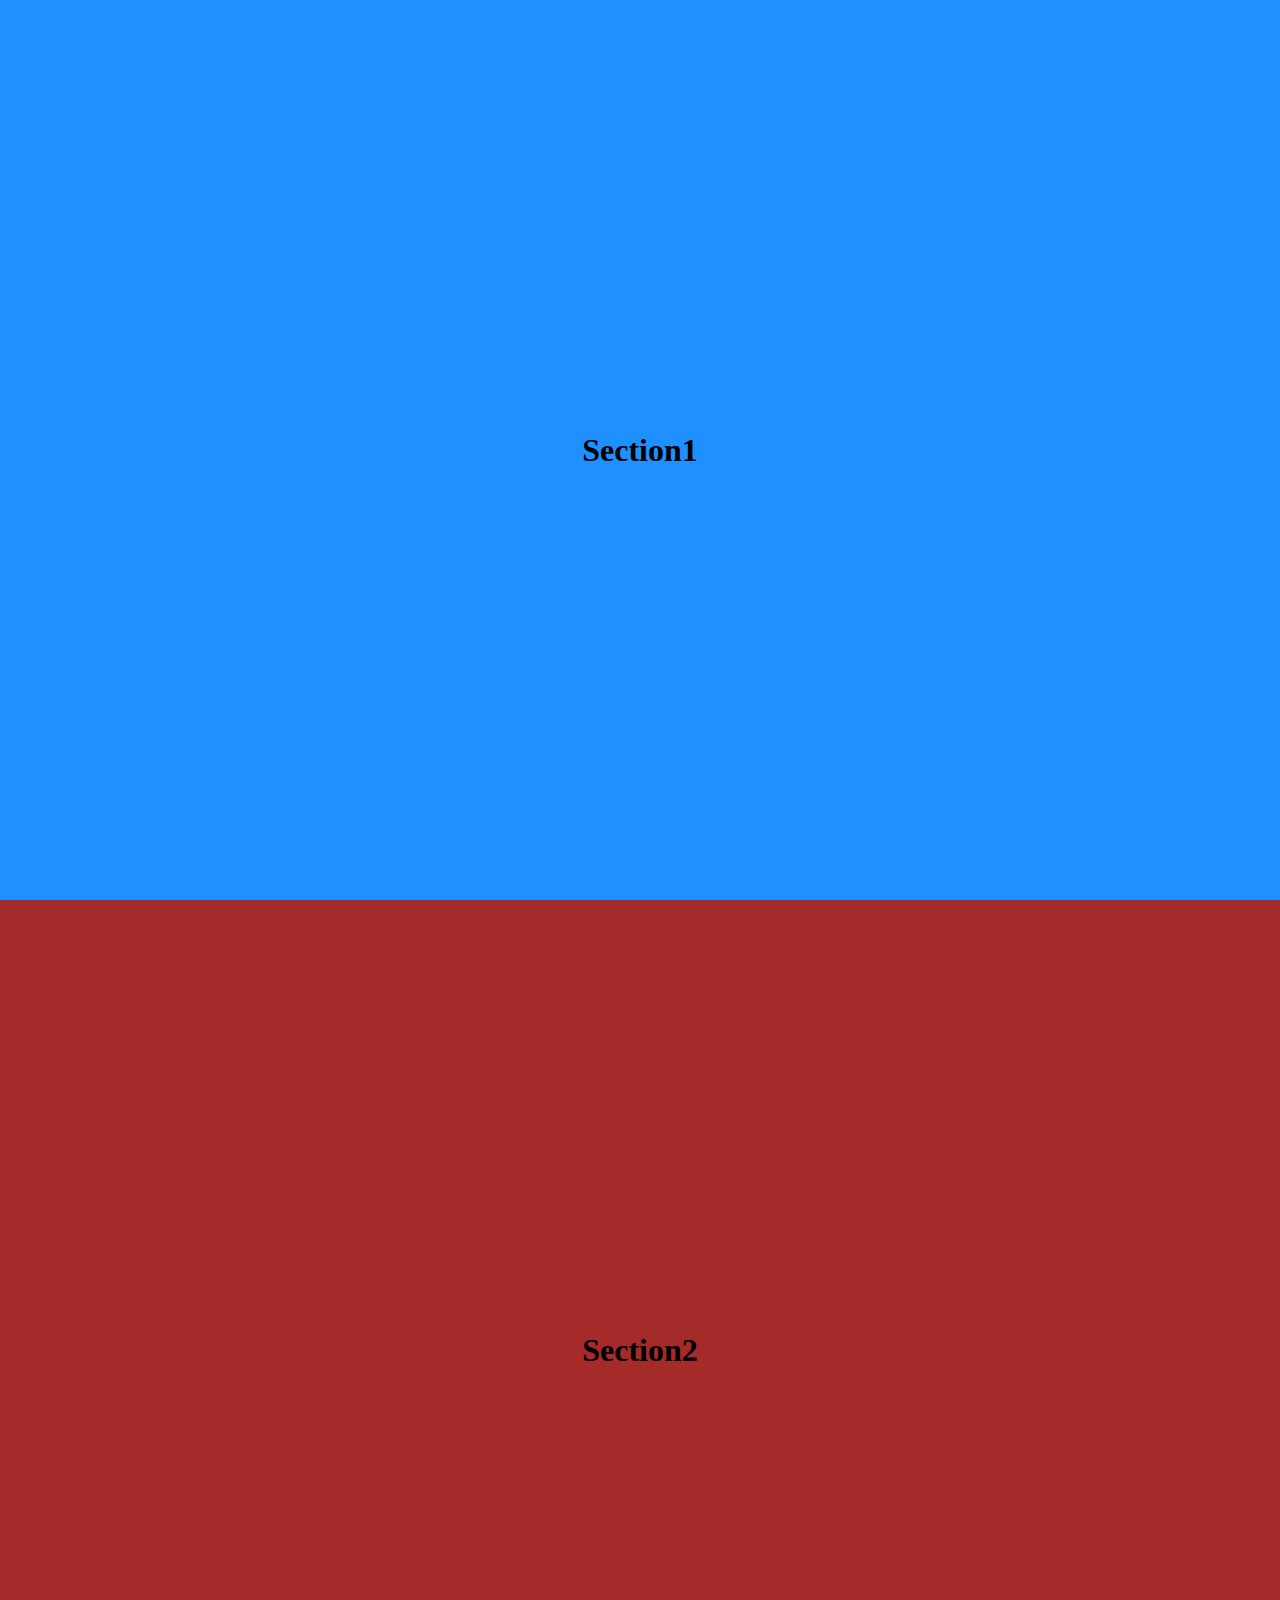
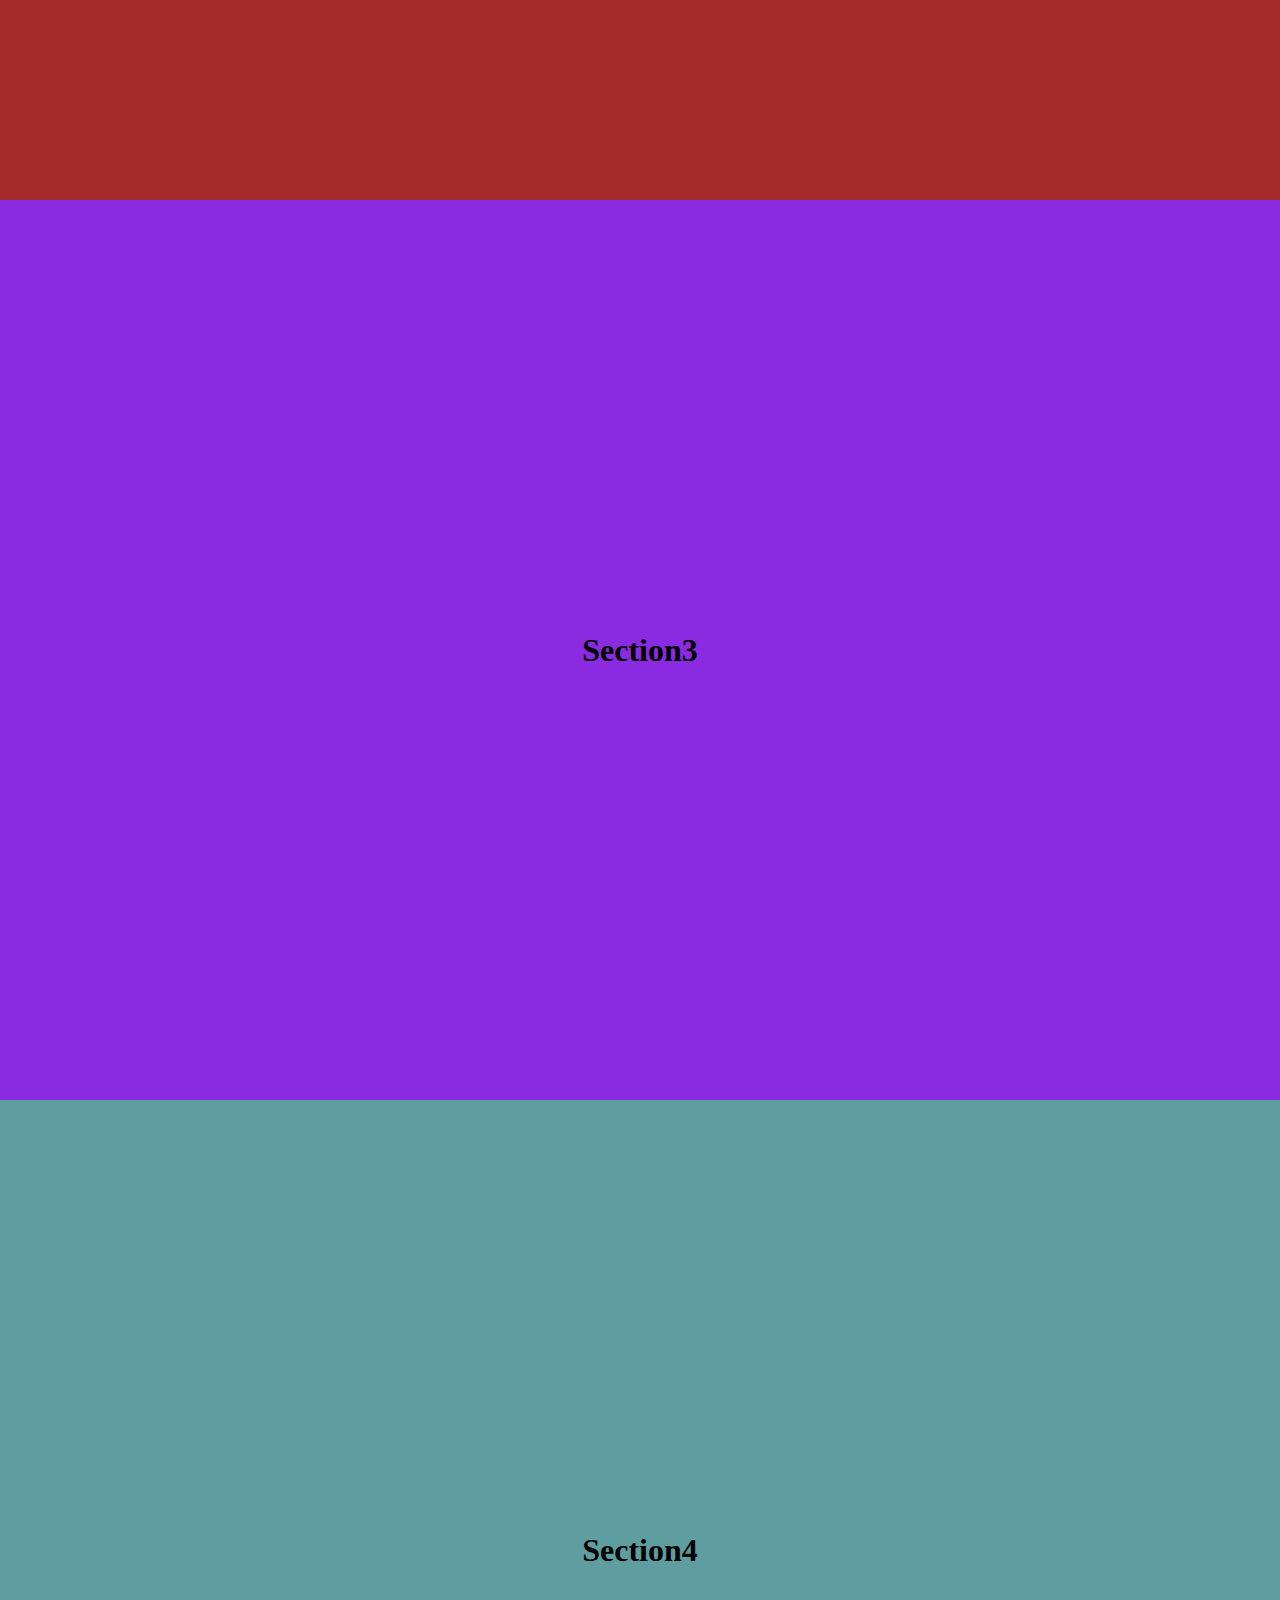
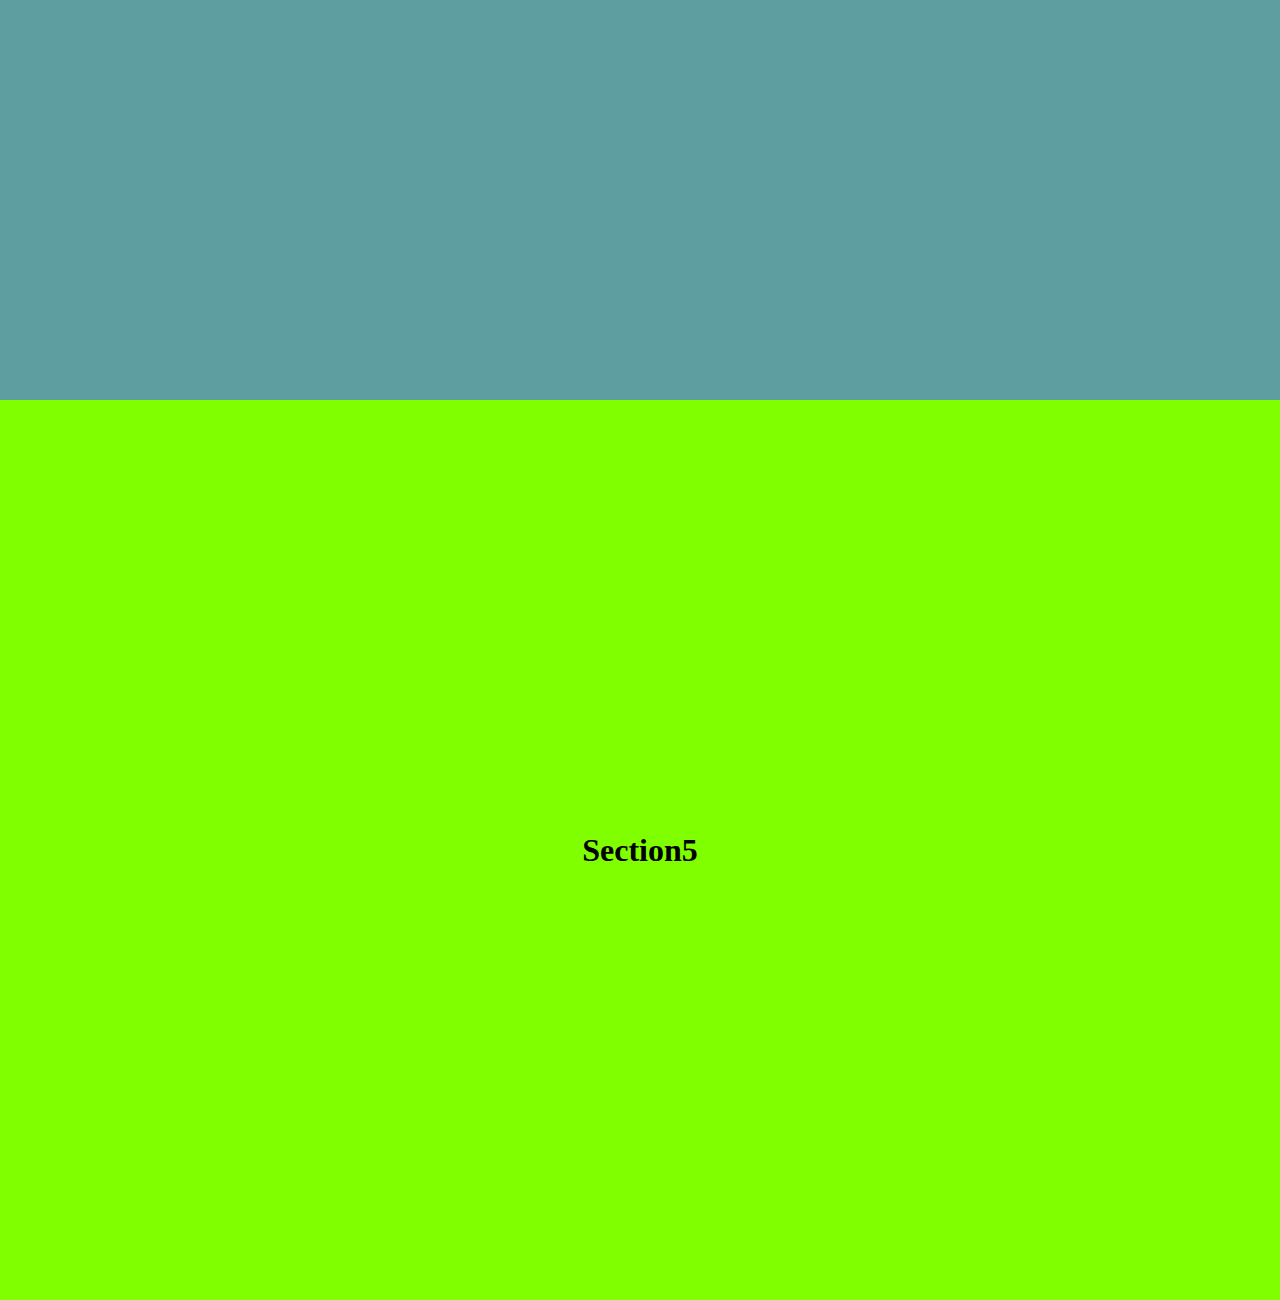
<file: demos/scroll04.html>
<!DOCTYPE html>
<html lang="en">

<head>
    <meta charset="UTF-8">
    <meta http-equiv="X-UA-Compatible" content="IE=edge">
    <meta name="viewport" content="width=device-width, initial-scale=1.0">
    <title>Document</title>
    <script src="https://cdn.jsdelivr.net/npm/jquery@3.2.1/dist/jquery.min.js"></script>
    <style>
        * {
            padding: 0px;
            margin: 0px;
        }
        
        .section {
            display: flex;
            align-items: center;
            justify-content: center;
            height: 100vh;
        }
        
        .section1 {
            background-color: dodgerblue;
        }
        
        .section2 {
            background-color: brown;
        }
        
        .section3 {
            background-color: blueviolet;
        }
        
        .section4 {
            background-color: cadetblue;
        }
        
        .section5 {
            background-color: chartreuse;
        }
        
        .section6 {
            background-color: darkgoldenrod;
        }
    </style>
</head>

<body>
    <div class="main">
        <div class="content">
            <div class="section section1">
                <h1>Section1</h1>
            </div>
            <div class="section section2">
                <h1>Section2</h1>
            </div>
            <div class="section section3">
                <h1>Section3</h1>
            </div>
            <div class="section section4">
                <h1>Section4</h1>
            </div>
            <div class="section section5">
                <h1>Section5</h1>
            </div>

        </div>
    </div>
    <script>
        var numpages = 5, // how many full pages do you have??
            targetPage = 1,
            position = 0,
            lastPosition = 0,
            scrolling = null,
            timer = null,
            mainstart = false,
            interval = 50;
        console.log("STARTING") //logging
        setTimeout(
            function() {
                mainstart = true;
                console.log("Mainstart") //logging
            }, 500);

        $(window).scroll(function() {
            var wintop = $(window).scrollTop(),
                docheight = $(document).height(),
                winheight = docheight / numpages
            var scrolled = (wintop / (docheight - winheight)) * 100;

            //here there you can place any scroll efect --------------------------------- scroll effects here



            //-----------------------------------------------------------------------------------------------
            position = wintop;

            if (scrolling === null) {
                startInterval();
            }


        });

        function ScrollToTarget() {
            if (scrolling !== null) return;
            scrolling = setInterval(ScrollToHeight, 13); //15
        }

        function ScrollToHeight() {
            var wintop = $(window).scrollTop(),
                docheight = $(document).height(),
                winheight = docheight / numpages,
                targetheight = winheight * (targetPage - 1),
                heightDifference = targetheight - wintop;

            if (heightDifference === 0) {
                clearInterval(scrolling);
                scrolling = null;
                lastPosition = position;
                console.log(0) //logging
                console.log("done") //logging
            } else if (heightDifference <= 10 && heightDifference >= -10) {
                console.log(1) //logging
                if (heightDifference <= 1 && heightDifference >= -1) {
                    window.scrollTo(0, targetheight);
                } else if (heightDifference < 0) {
                    window.scrollTo(0, wintop - 1);
                } else {
                    window.scrollTo(0, wintop + 1);
                }
            } else if (heightDifference < 100 && heightDifference > -100) {
                console.log(heightDifference / 10) //logging
                window.scrollTo(0, wintop + (heightDifference / 10));
            } else if (heightDifference < 250 && heightDifference > -250) {
                console.log(heightDifference / 5) //logging
                window.scrollTo(0, wintop + (heightDifference / 5));
            } else {
                console.log(52) //logging
                if (heightDifference < 0) {
                    window.scrollTo(0, wintop - 52);
                } else {
                    window.scrollTo(0, wintop + 52);
                }
            }
            console.log("wintop: " + wintop + ", docheight: " + docheight + ", winheight: " + winheight + ", targetheight: " + targetheight + ", heightDifference: " + heightDifference); //logging


        }

        $("#testbtn").click(function() {
            ScrollToTarget()

        });




        function startInterval() {
            if (timer !== null) return;
            timer = setInterval(function() {
                if (lastPosition === position) {

                    stopInterval();
                    var wintop = $(window).scrollTop(),
                        docheight = $(document).height(),
                        winheight = docheight / numpages,
                        targetheight = winheight * (targetPage - 1),
                        heightDifference = targetheight - wintop;
                    console.log("stop: " + heightDifference); //logging

                    if (heightDifference > 0) {
                        console.log(parseInt(heightDifference / winheight)) //logging
                        targetPage = targetPage - parseInt(heightDifference / winheight);
                        if (mainstart) {
                            targetPage--;
                        }
                    } else if (heightDifference < 0) {
                        console.log(parseInt(heightDifference / winheight * (-1))) //logging
                        targetPage = targetPage + parseInt(heightDifference / winheight * (-1));
                        if (mainstart) {
                            targetPage++;
                        }
                    }
                    mainstart = true;
                    if (targetPage < 1) {
                        targetPage = 1;
                    } else if (targetPage > numpages) {
                        targetPage = numpages;
                    }
                    console.log("target: " + targetPage) //logging
                    ScrollToTarget();
                } else {
                    lastPosition = position;
                    console.log(position); //logging
                }

            }, interval);
        }

        function stopInterval() {
            clearInterval(timer);
            timer = null;
        }
    </script>
</body>

</html>
</file>
<file: form-style.css>
* {
    margin: 0;
    padding: 0;
    box-sizing: border-box;
}

label,
input,
textarea {
    display: block;
}
</file>
